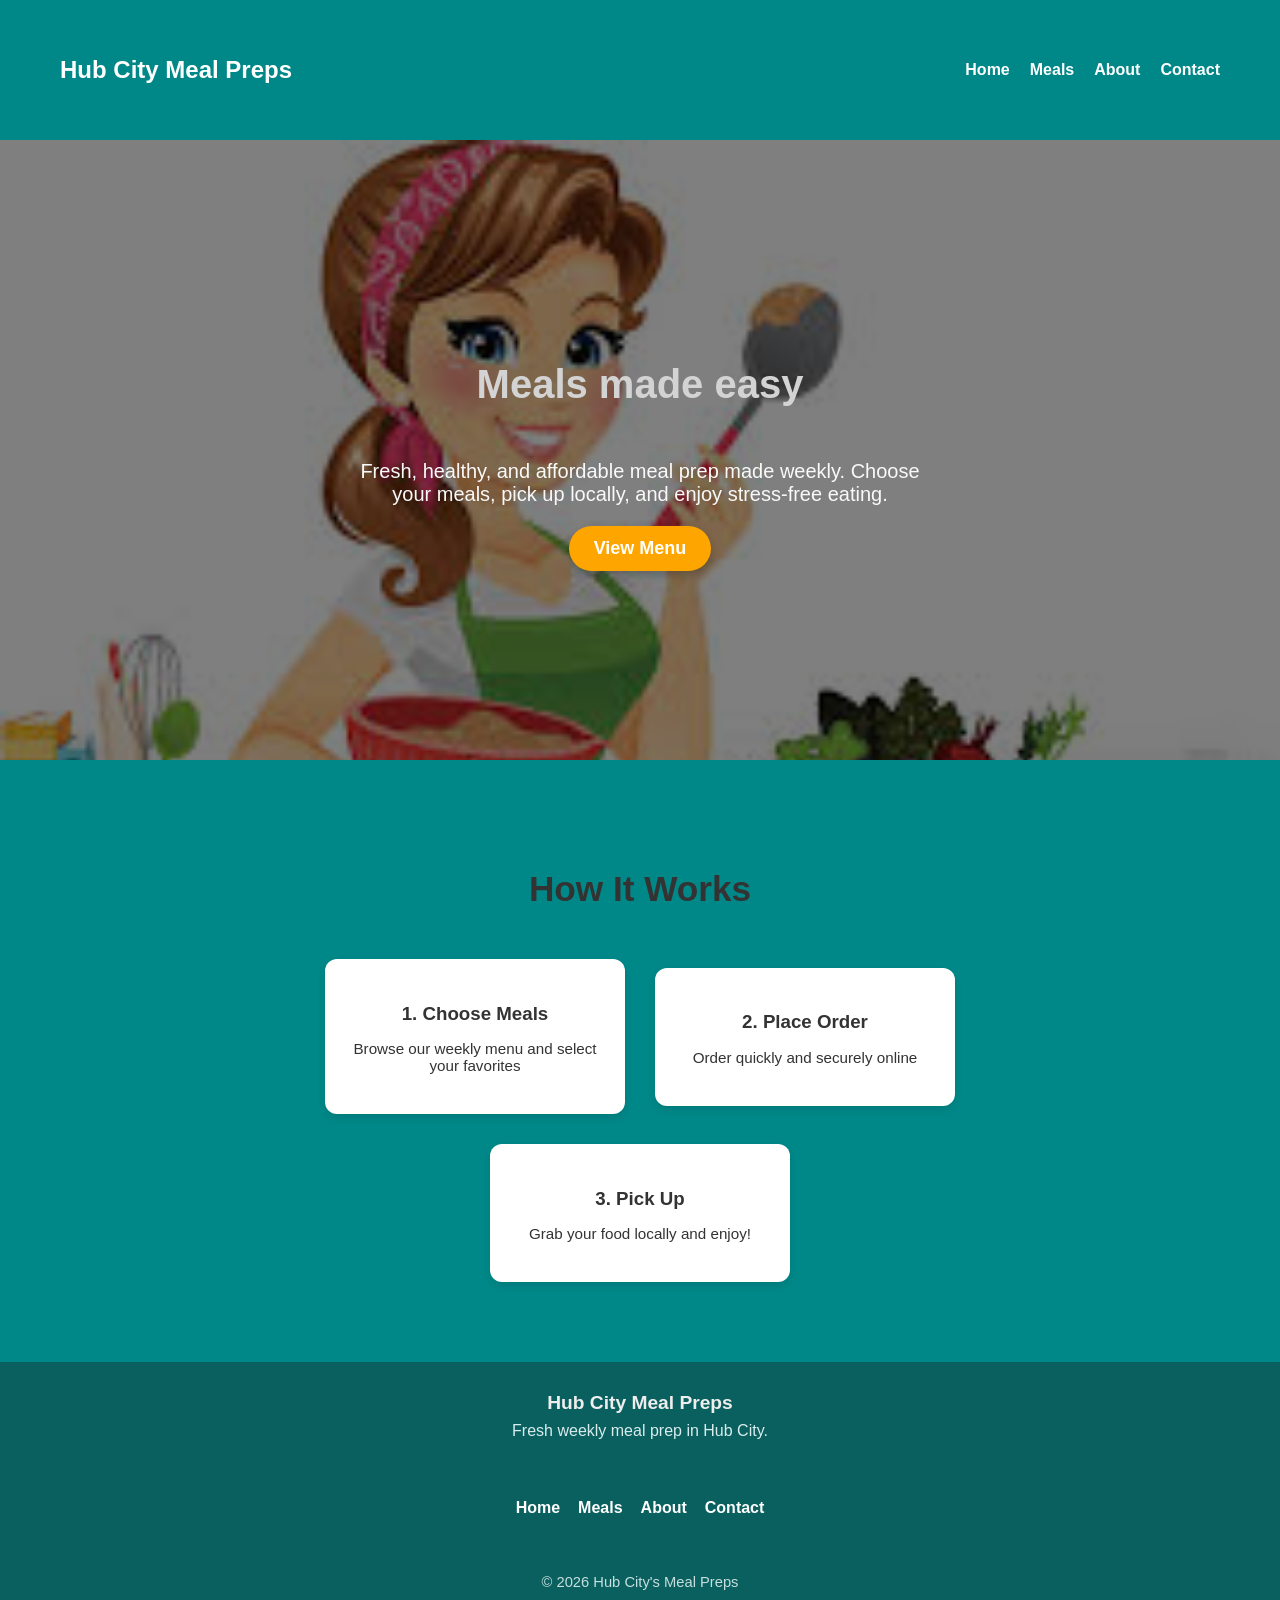
<file: index.html>
<!DOCTYPE html>
    <html lang="en">
        <head>
            <meta charset="UTF-8">
            <title>Hub City Meal Preps</title>
            <link rel="stylesheet" href="css/style.css">
            <meta name="viewport" content="width=device-width, initial-scale=1.0">
        </head>
        <body>
        <header> 
            <nav>
                <h1>Hub City Meal Preps</h1>
                <ul>
                    <li><a href="index.html">Home</a></li>
                    <li><a href="meals.html">Meals</a></li>
                    <li><a href="about.html">About</a></li>
                    <li><a href="contact.html">Contact</a></li>
                </ul>

            </nav>
        </header>
        <section class="hero">
            <h2>Meals made easy</h2>
            <p> Fresh, healthy, and affordable meal prep made weekly.
                Choose your meals, pick up locally, and enjoy stress-free eating.
            </p>         
            <a href="meals.html" class="cta-button">View Menu</a> <!-- call to action button. tells user what to do next -->

        </section> 
        <section class="how-it-works">
            <h2>How It Works</h2>
            <div class="steps">
                <div>
                    <h3>1. Choose Meals</h3>
                    <p>Browse our weekly menu and select your favorites</p>
                </div>

                <div>
                    <h3>2. Place Order</h3>
                    <p>Order quickly and securely online</p>
                </div>

                <div>
                    <h3>3. Pick Up</h3>
                    <p>Grab your food locally and enjoy!</p>
                </div>
            </div>
        </section>   
        <footer class="site-footer">
            <div class="footer-content">
                <p class="footer-brand">Hub City Meal Preps</p>
                <p class="footer-tagline">Fresh weekly meal prep in Hub City.</p>
                <nav class="footer-links" aria-label="Footer quick links">
                    <a href="index.html">Home</a>
                    <a href="meals.html">Meals</a>
                    <a href="about.html">About</a>
                    <a href="contact.html">Contact</a>
                </nav>
                <p class="footer-copy">&copy; 2026 Hub City's Meal Preps</p>
            </div>
        </footer>
        
        
            
             
    
        </body>
    </html>
</file>
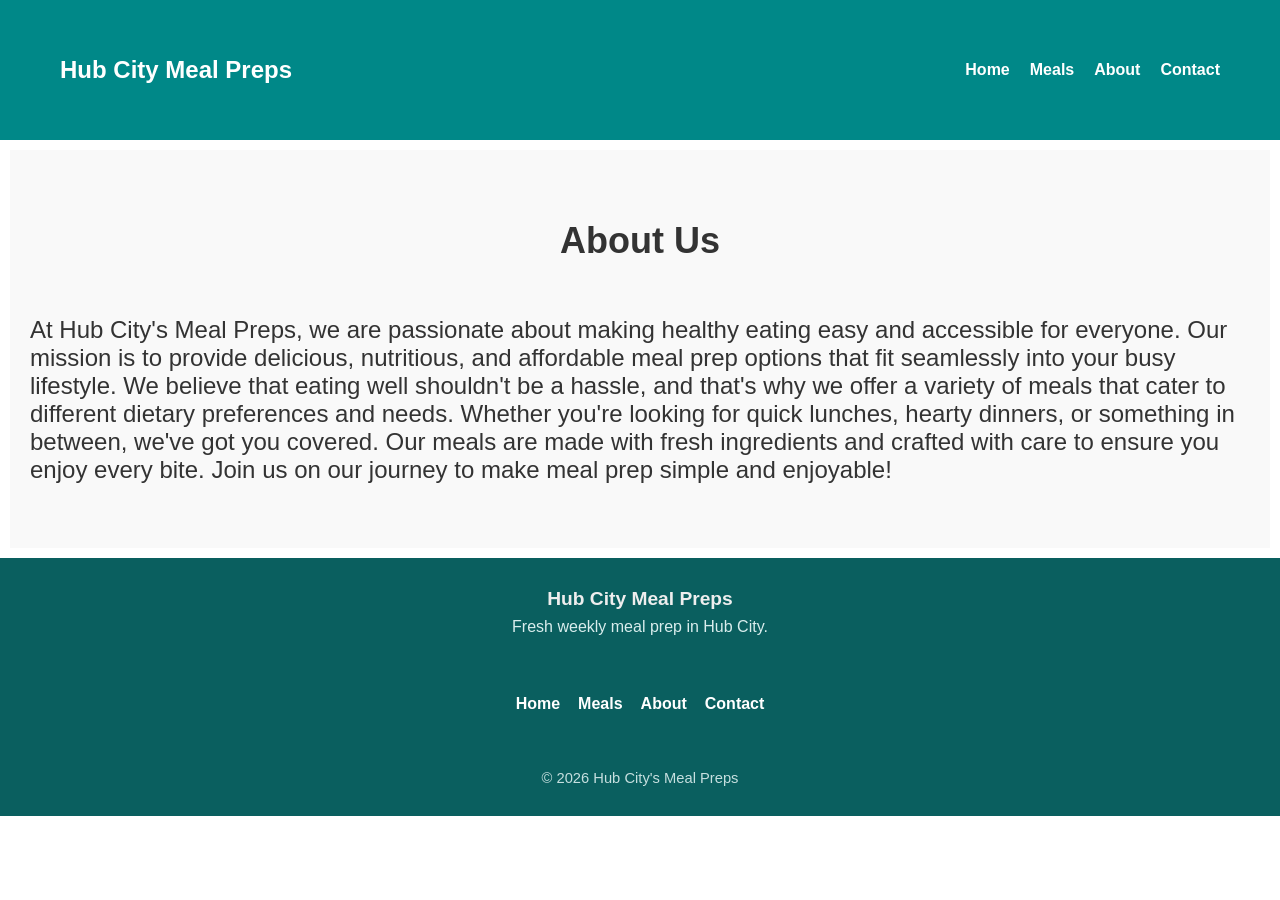
<file: about.html>
<!DOCTYPE html>
<html lang="en">
    <head>
        <meta charset="UTF-8">
        <meta name="viewport" content="width=device-width, initial-scale=1.0">
        <title>About Hub City's Meal Preps</title>
        <link rel="stylesheet" href="css/style.css">
    </head>

    <body>
        <header> 
            <nav>
                <h1>Hub City Meal Preps</h1>
                <ul>
                    <li><a href="index.html">Home</a></li>
                    <li><a href="meals.html">Meals</a></li>
                    <li><a href="about.html">About</a></li>
                    <li><a href="contact.html">Contact</a></li>
                </ul>

            </nav>
        </header>

        <section class="about">
            <h2>About Us</h2>
            <p>At Hub City's Meal Preps, we are passionate about making healthy eating easy and accessible for everyone. Our mission is to provide delicious, nutritious, and affordable meal prep options that fit seamlessly into your busy lifestyle. We believe that eating well shouldn't be a hassle, and that's why we offer a variety of meals that cater to different dietary preferences and needs. Whether you're looking for quick lunches, hearty dinners, or something in between, we've got you covered. Our meals are made with fresh ingredients and crafted with care to ensure you enjoy every bite. Join us on our journey to make meal prep simple and enjoyable!</p>
        </section>

        <footer class="site-footer">
            <div class="footer-content">
                <p class="footer-brand">Hub City Meal Preps</p>
                <p class="footer-tagline">Fresh weekly meal prep in Hub City.</p>
                <nav class="footer-links" aria-label="Footer quick links">
                    <a href="index.html">Home</a>
                    <a href="meals.html">Meals</a>
                    <a href="about.html">About</a>
                    <a href="contact.html">Contact</a>
                </nav>
                <p class="footer-copy">&copy; 2026 Hub City's Meal Preps</p>
            </div>
        </footer>

    </body>
       
</html>
</file>
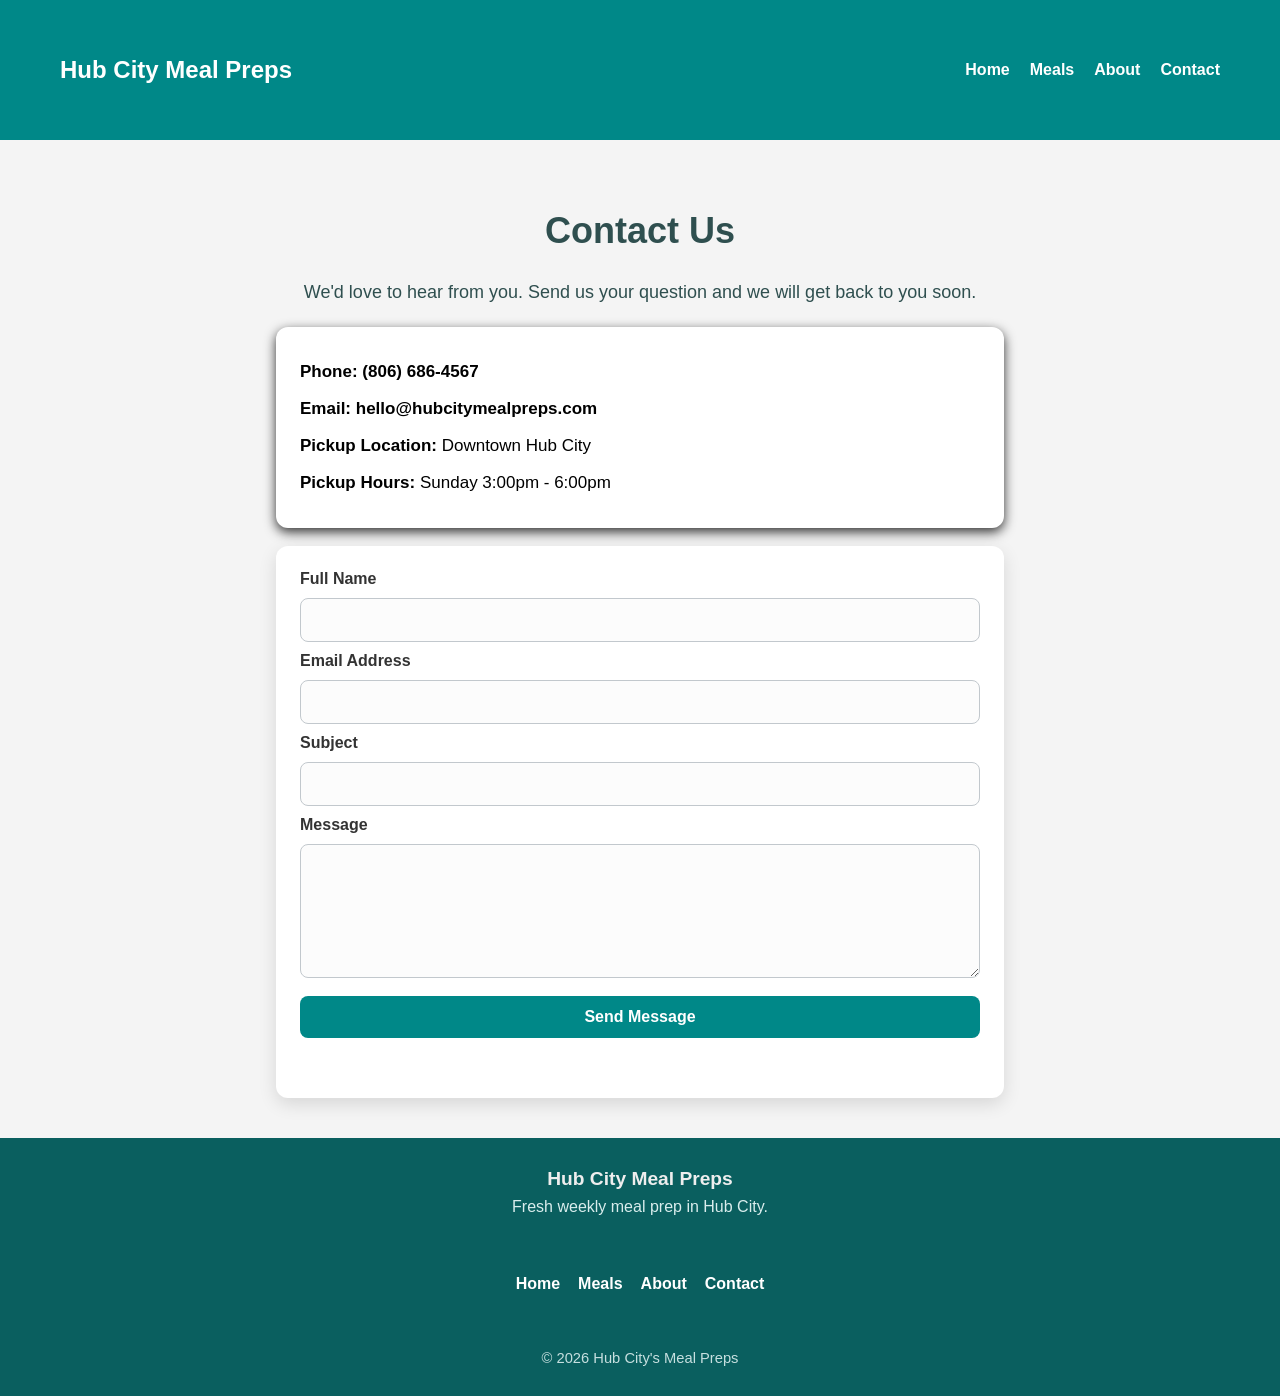
<file: contact.html>
<!DOCTYPE html>
<html lang="en">
    <head>
        <meta charset="UTF-8">
        <title>Hub City Meal Preps</title>
        <link rel="stylesheet" href="css/style.css">
        <meta name="viewport" content="width=device-width, initial-scale=1.0">
    </head>
    <body>
    <header> 
        <nav>
            <h1>Hub City Meal Preps</h1>
            <ul>
                <li><a href="index.html">Home</a></li>
                <li><a href="meals.html">Meals</a></li>
                <li><a href="about.html">About</a></li>
                <li><a href="contact.html">Contact</a></li>
            </ul>

        </nav>
    </header>
    <section class="contact">
        <h2>Contact Us</h2>
        <p class="contact-intro">We'd love to hear from you. Send us your question and we will get back to you soon.</p>
        
        <div class="contact-details">
            <p><strong>Phone: </strong> <a href="tel:18066868103">(806) 686-4567</a></p>

            <p><strong>Email: </strong><a href="mailto:hello@hubcitymealpreps.com">hello@hubcitymealpreps.com</a></p>
            <p><strong>Pickup Location: </strong>Downtown Hub City</p>

            <p><strong>Pickup Hours: </strong>Sunday 3:00pm - 6:00pm</p>
        </div>

        <form id="contact-form" class="contact-form" action="#" method="post" novalidate>
            <label for="name">Full Name</label>
            <input type="text" id="name" name="name" autocomplete="name" required>

            <label for="email">Email Address</label>
            <input type="email" id="email" name="email" autocomplete="email" required>

            <label for="subject">Subject</label>
            <input type="text" id="subject" name="subject" required>

            <label for="message">Message</label>
            <textarea id="message" name="message" rows="6" required></textarea>

            <button type="submit">Send Message</button>
            <p id="form-status" class="form-status" aria-live="polite"></p>
        </form>
    </section>

    <script src="js/script.js"></script>

    <footer class="site-footer">
            <div class="footer-content">
                <p class="footer-brand">Hub City Meal Preps</p>
                <p class="footer-tagline">Fresh weekly meal prep in Hub City.</p>
                <nav class="footer-links" aria-label="Footer quick links">
                    <a href="index.html">Home</a>
                    <a href="meals.html">Meals</a>
                    <a href="about.html">About</a>
                    <a href="contact.html">Contact</a>
                </nav>
                <p class="footer-copy">&copy; 2026 Hub City's Meal Preps</p>
            </div>
        </footer>
    </body>
</html>
</file>
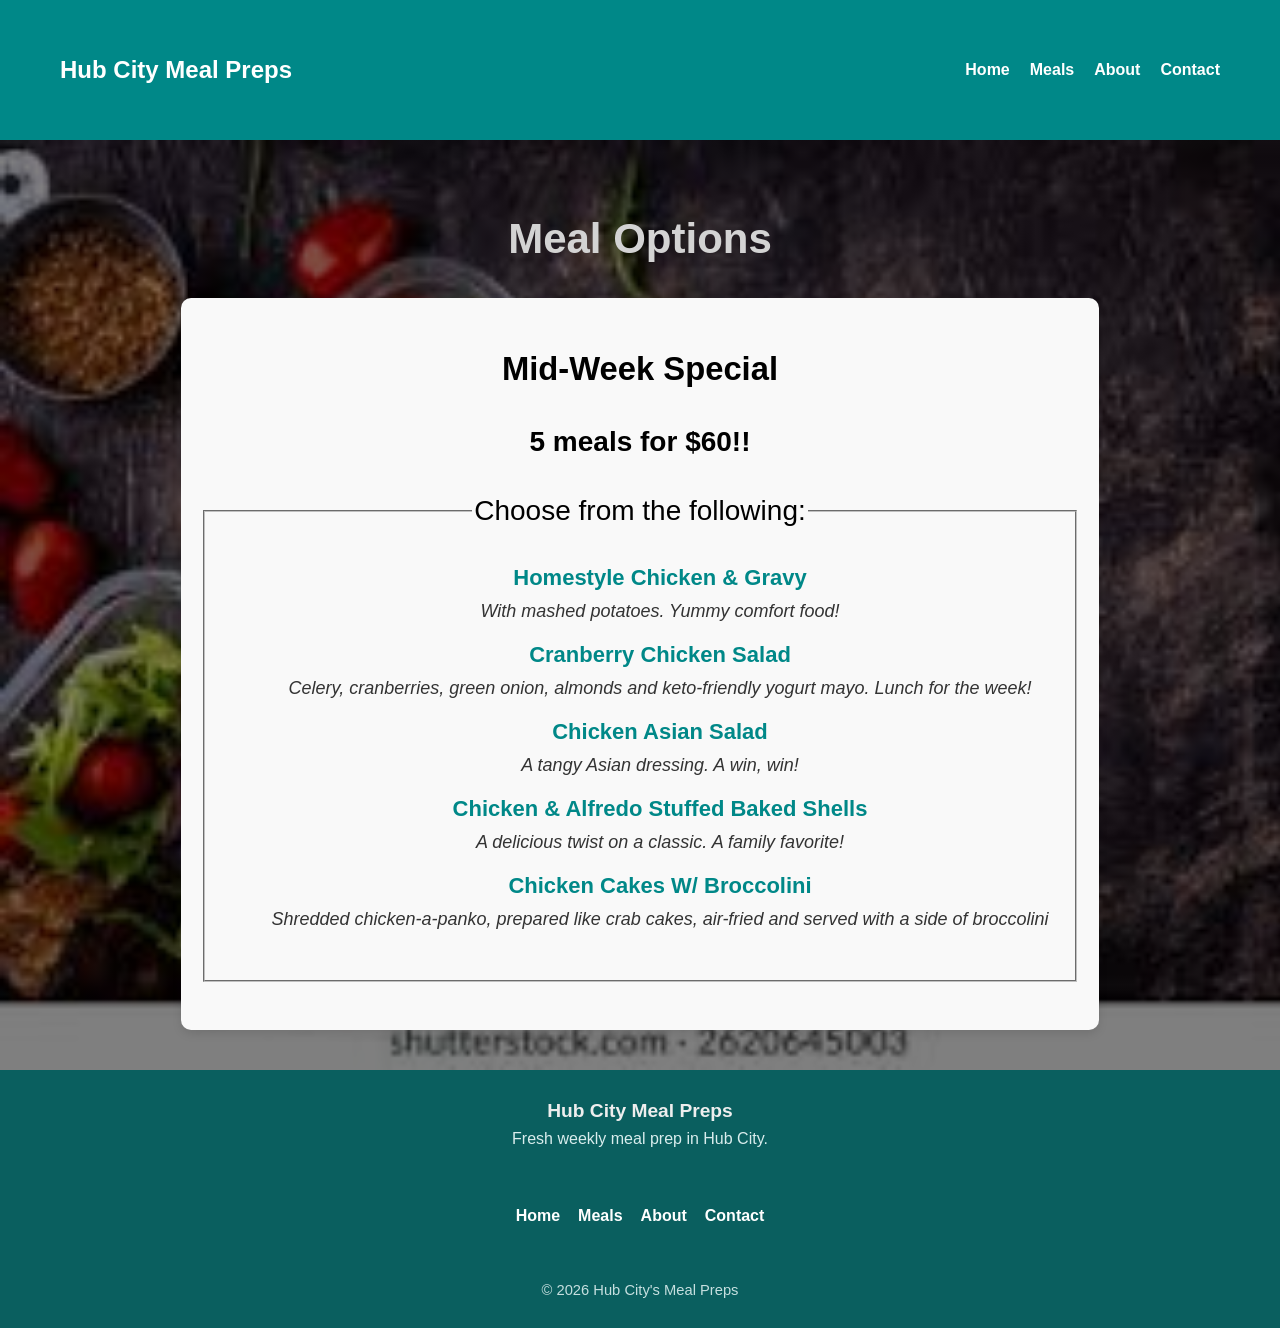
<file: meals.html>
<!DOCTYPE html>
<html lang="en">
    <head>
        <meta charset="UTF-8">
        <meta name="viewport" content="width=device-width, initial-scale=1.0">
        <title>About Hub City's Meal Preps</title>
        <link rel="stylesheet" href="css/style.css">
    </head>

    <body>
        <header> 
            <nav>
                <h1>Hub City Meal Preps</h1>
                <ul>
                    <li><a href="index.html">Home</a></li>
                    <li><a href="meals.html">Meals</a></li>
                    <li><a href="about.html">About</a></li>
                    <li><a href="contact.html">Contact</a></li>
                </ul>
    
            </nav>
        </header>
        <section class="meals">
            <h2>Meal Options</h2>

            <div class="meal-container">
                <div class="meal-card">
                    <h3>Mid-Week Special</h3>
                    <p>
                        <h4 class="deal-t">5 meals for $60!!</h4>
                        <fieldset>
                            <legend>Choose from the following:</legend>
                            <ul>
                                <li>
                                    Homestyle Chicken & Gravy
                                    <p class="what-is-it">With mashed potatoes. Yummy comfort food!</p>
                                </li>
                                <li>
                                    Cranberry Chicken Salad
                                    <p class="what-is-it">Celery, cranberries, green onion, almonds and keto-friendly yogurt mayo. Lunch for the week!</p>
                                </li>
                                <li>
                                    Chicken Asian Salad
                                    <p class="what-is-it">A tangy Asian dressing. A win, win!</p>
                                </li>
                                <li>
                                    Chicken & Alfredo Stuffed Baked Shells
                                    <p class="what-is-it">A delicious twist on a classic. A family favorite!</p>
                                </li>
                                <li>
                                    Chicken Cakes W/ Broccolini
                                    <p class="what-is-it">Shredded chicken-a-panko, prepared like crab cakes, air-fried and served with a side of broccolini</p>
                                </li>
                            </ul>        
                        </fieldset>

        
                        
                    </p>
                     
                </div>
            </div>
        </section>
        <footer class="site-footer">
            <div class="footer-content">
                <p class="footer-brand">Hub City Meal Preps</p>
                <p class="footer-tagline">Fresh weekly meal prep in Hub City.</p>
                <nav class="footer-links" aria-label="Footer quick links">
                    <a href="index.html">Home</a>
                    <a href="meals.html">Meals</a>
                    <a href="about.html">About</a>
                    <a href="contact.html">Contact</a>
                </nav>
                <p class="footer-copy">&copy; 2026 Hub City's Meal Preps</p>
            </div>
        </footer>

    </body>
</html>
</file>
<file: css/style.css>
:root {
    --primary-color: #088;
    --secondary-color: orange;
    --accent-color: #ff8800;
    --text-dark: #333;
    --text-light: #eee;
    --background-light: #f9f9f9;
    --white: #ffffff;
}




body {
    margin: 0;
    font-family: 'Segoe UI', Tahoma, Geneva, Verdana, sans-serif;
}



header {
    background-color: var(--primary-color);
    padding: 20px;
    color: white;
}

/* Navigation bar */
nav {
    display: flex;
    justify-content: space-between;
    align-items: center;
    padding: 20px 40px;
    height: 60px;
    

}

nav ul {
    list-style: none;
    display: flex;
    gap: 20px;
    margin: 0;
    padding: 0;
}

nav a {
    color: var(--white);
    text-decoration: none;
    font-weight: 600;

}

nav a:hover {
    color: var(--secondary-color);
}

.hero {
    background-image: linear-gradient(
        rgba(0, 0, 0, 0.5),
        rgba(0, 0, 0, 0.5)
     ), url("../images/heather.jpg");
    background-repeat: no-repeat;
    background-size: cover;
    padding: 60px 20px;
    background-color: var(--primary-color);
    display: flex;
    flex-direction: column;
    justify-content: center;
    align-items: center;
    text-align: center;
    color: lightgray;
    height: 500px;
}

.hero h2 {
    font-size: 40px;
    text-align: center;

}

.hero p {
    font-size: 20px;
    color: var(--background-light);
    max-width: 600px; /* keeps text from stretching to wide */
}

.hero button {
    padding: 10px 20px;
    font-size: 18px;
    background-color: #333;
    color: white;
    border: none;
    cursor: pointer;
    border-radius: 10px;
}



.hero button:hover {
    background-color: var(--primary-color);
}



.cta-button {
    display: inline-block;
    padding: 12px 25px;
    font-size: 18px;
    font-weight: bold;
    background-color: var(--secondary-color);
    color: white;
    text-decoration: none;
    border-radius: 25px;
    transition: all 0.3s ease;
    box-shadow: 0 4px 10px rgba(0, 0, 0, 0.2);
}


.cta-button:hover {
    background-color: var(--accent-color);
    transform: scale(1.05);
}
 





.meals {
    background-image: linear-gradient(
        rgba(0, 0, 0, 0.5),
        rgba(0, 0, 0, 0.5)
     ), url("../images/food-prep.jpg");
     background-repeat: no-repeat;
     background-size: cover;

    padding: 40px;
    display: flex;
    flex-direction: column;
    align-items: center;
    justify-content: center;
    text-align: center;
    color: lightgray;
    font-size: 28px;
    
}


.meal-container {
    display: flex;
    gap: 20px;
    flex-wrap: wrap;
    justify-content: center;
    background-color: var(--background-light);
    padding: 20px;
    border-radius: 10px;
    color: black;
    box-shadow: 0 4px 10px rgba(0, 0, 0, 0.1);

}

.meal-container ul {
    font-weight: bold;
    color: teal;
    list-style-type: none;
}

.meal-container li {
    text-align: center;
    font-weight: bold;
    color: var(--primary-color);
    font-size: 22px;
    margin-bottom: 15px;
}
li > p.what-is-it {
    color: var(--text-dark);
    font-size: 18px;
    text-align: center;
    font-weight: normal;
    font-style: italic;
    margin: 5px 0 0 0;
    padding: 5px; 
}

.deal-title {
    color: var(--secondary-color);
    font-size: 24px;
    font-weight: bold;
    margin-top: 10px;
}   


.contact {
    display: flex;
    flex-direction: column;
    align-items: center;
    padding: 40px 20px;
    background-color: #f4f4f4;
    color: darkslategray;
    font-size: 24px;
    
}

.contact-intro {
    max-width: 720px;
    text-align: center;
    font-size: 18px;
    margin: 0 0 24px;
}

.contact-form {
    width: 100%;
    max-width: 680px;
    background-color: var(--white);
    border-radius: 12px;
    padding: 24px;
    box-shadow: 0 6px 18px rgba(0, 0, 0, 0.12);
    display: flex;
    flex-direction: column;
    gap: 10px;
}

.contact-form label {
    font-size: 16px;
    font-weight: 600;
    color: var(--text-dark);
}

.contact-form input,
.contact-form textarea {
    font: inherit;
    font-size: 16px;
    border: 1px solid #c2c8cd;
    border-radius: 8px;
    padding: 12px;
    background-color: #fcfcfc;
}

.contact-form input:focus,
.contact-form textarea:focus {
    outline: 3px solid rgba(0, 136, 136, 0.25);
    border-color: var(--primary-color);
}

.contact-form button {
    margin-top: 8px;
    border: none;
    border-radius: 8px;
    padding: 12px 16px;
    font-size: 16px;
    font-weight: 700;
    color: var(--white);
    background-color: var(--primary-color);
    cursor: pointer;
}

.contact-form button:hover {
    background-color: #066;
}

.form-status {
    min-height: 22px;
    margin: 4px 0 0;
    font-size: 15px;
    color: #0b5d2a;
}




.how-it-works {
    padding: 80px 20px;
    text-align: center;
    background-color: var(--primary-color)
}

.how-it-works h2 {   
    font-size: 2.2rem;
    margin-bottom: 50px;
    color: #333;
}
.steps {
    display: flex;
    justify-content: center;
    align-items: center;
    gap: 30px;
    flex-wrap: wrap;
    max-width: 900px;
    margin: 0 auto; /* centers the whole steps section */
}

.steps div {
    background-color: white;
    padding: 25px;
    border-radius: 12px;
    width: 250px;
    box-shadow: 0 4px 10px rgba(0,0,0,0.1);
    transition: transform 0.3s ease;
    text-align: center; /* centers text within each step box */
}


.steps h3 {
    margin-bottom: 10px;
    color: #333;
}

.steps p {
    font-size: 0.95rem;
    color: var(--text-dark);
}

.site-footer {
    background-color: #0a5f5f;
    color: var(--text-light);
    padding: 30px 20px;
}

.footer-content {
    max-width: 960px;
    margin: 0 auto;
    text-align: center;
}

.footer-brand {
    margin: 0;
    font-size: 1.2rem;
    font-weight: 700;
}

.footer-tagline {
    margin: 8px 0 18px;
    color: #d9eded;
}

.footer-links {
    display: flex;
    justify-content: center;
    gap: 18px;
    flex-wrap: wrap;
    margin-bottom: 16px;
}

.footer-links a {
    color: var(--white);
    text-decoration: none;
    font-weight: 600;
}

.footer-links a:hover {
    color: var(--secondary-color);
}

.footer-copy {
    margin: 0;
    font-size: 0.92rem;
    color: #c6dfdf;
}



@media (max-width: 768px) {
    nav {
        flex-direction: column;
        gap: 10px;
    }

    .hero {
        height: auto;
        padding: 80px 20px;
    }

    .steps {
        flex-direction: column;
        align-items: center;
    }

    .site-footer {
        padding: 24px 16px;
    }

    .footer-links {
        gap: 12px;
    }

    .contact-form {
        padding: 18px;
    }



}

.contact-details {
    width: 100%;
    max-width: 680px;
    background: #ffffff;
    border-radius: 12px;
    padding: 18px 24px;
    margin: 0 0 18px;
    box-shadow: 0 4px 12px rgba(0, 0, 0, 0.8);
    font-size: 17px;
    color: #333;
}


.contact details p {
    margin: 8px 0;
}

.contact-details a {
    color: black;
    text-decoration: none;
    font-weight: 600;
}


.contact-details {
    color: black;
}

.about {
    display: flex;
    flex-direction: column;
    align-items: center;
    padding: 40px 20px;
    background-color: var(--background-light);
    color: var(--text-dark);
    font-size: 24px;
    margin: 10px;
}
</file>
